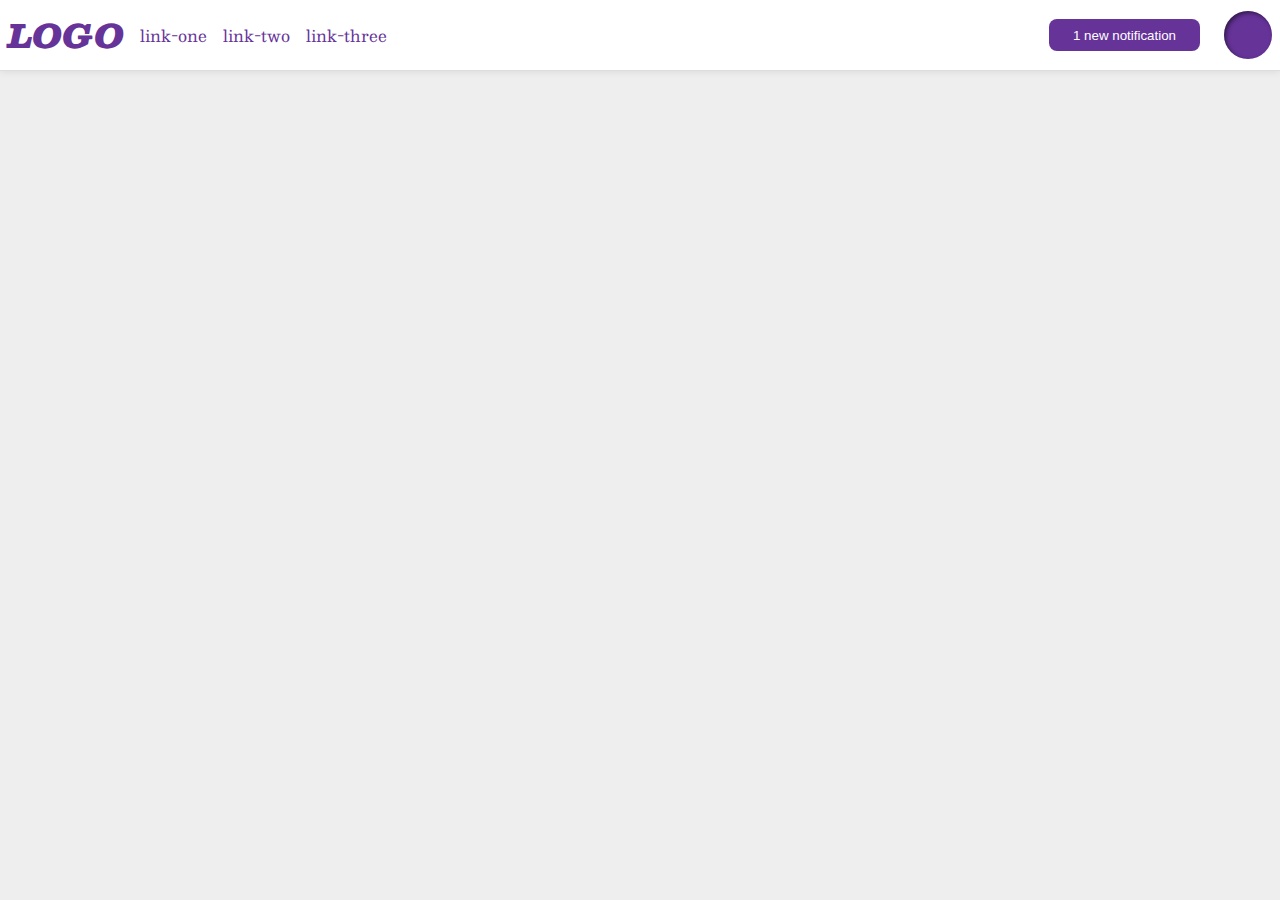
<file: foundations/flex/03-flex-header-2/index.html>
<!DOCTYPE html>
<html lang="en">

<head>
  <meta charset="UTF-8">
  <meta http-equiv="X-UA-Compatible" content="IE=edge">
  <meta name="viewport" content="width=device-width, initial-scale=1.0">
  <title>Flex Header 2</title>
  <link rel="stylesheet" href="style.css">
</head>

<body>
  <div class="header">
    <div class="container-left">
      <div class="logo">
        LOGO
      </div>
      <ul class="links">
        <li><a href="https://google.com">link-one</a></li>
        <li><a href="https://google.com">link-two</a></li>
        <li><a href="https://google.com">link-three</a></li>
      </ul>
    </div>
    <div class="container-right">
      <button class="notifications">
        1 new notification
      </button>
      <div class="profile-image"></div>
    </div>
  </div>

</body>

</html>
</file>
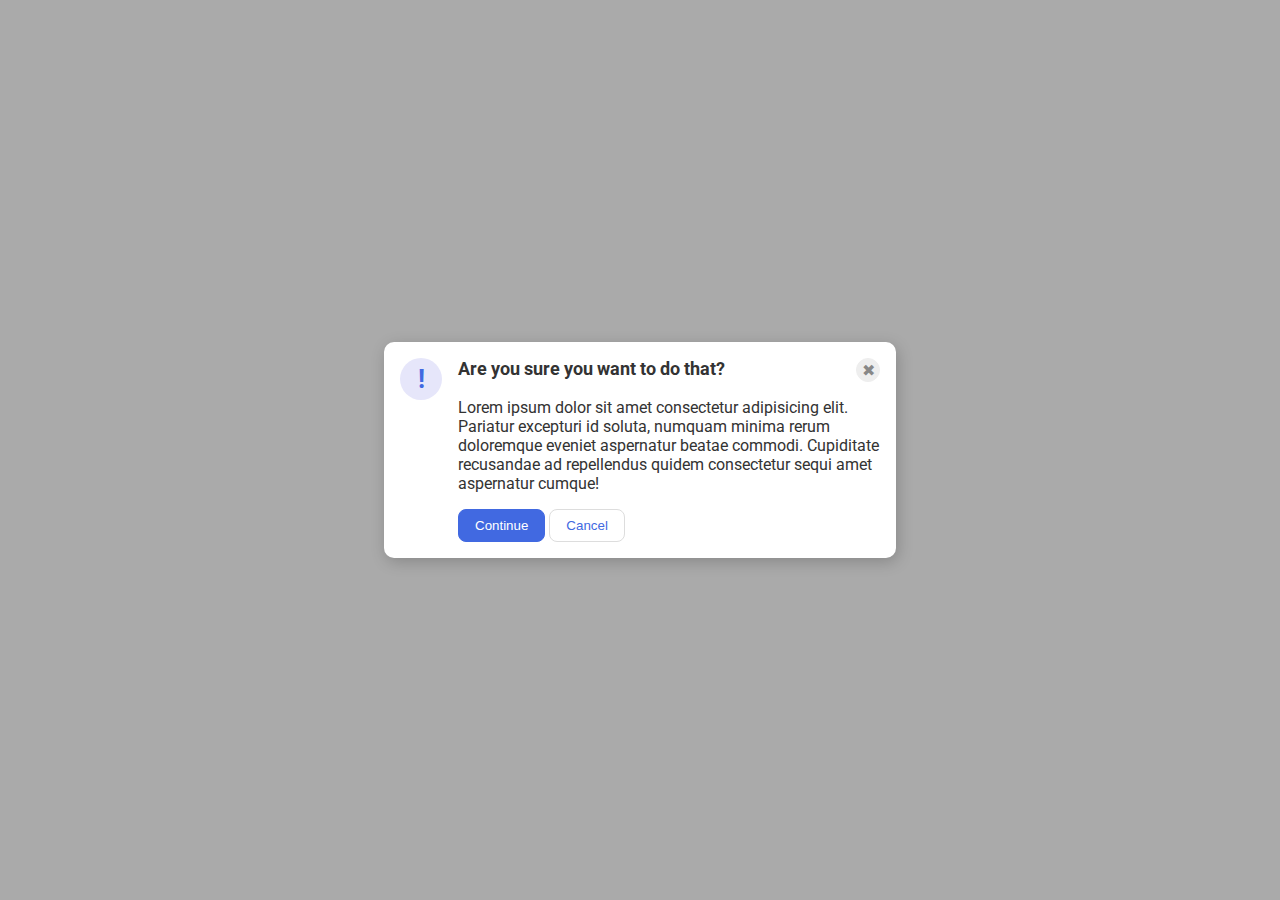
<file: foundations/flex/05-flex-modal/index.html>
<!DOCTYPE html>
<html lang="en">

<head>
  <meta charset="UTF-8">
  <meta http-equiv="X-UA-Compatible" content="IE=edge">
  <meta name="viewport" content="width=device-width, initial-scale=1.0">
  <link rel="stylesheet" href="style.css">
  <title>Modal</title>
</head>

<body>
  <div class="modal">

    <div class="container-icon">
      <div class="icon">!</div>
    </div>

    <div class="container-main">

      <div class="top">

        <div class="header">Are you sure you want to do that?</div>
        <button class="close-button">✖</button>
      </div>


      <div class="text">Lorem ipsum dolor sit amet consectetur adipisicing elit. Pariatur excepturi id soluta, numquam
        minima rerum doloremque eveniet aspernatur beatae commodi. Cupiditate recusandae ad repellendus quidem
        consectetur
        sequi amet aspernatur cumque!</div>

      <div class="bottom">
        <button class="continue">Continue</button>
        <button class="cancel">Cancel</button>
      </div>
    </div>

  </div>
</body>

</html>
</file>
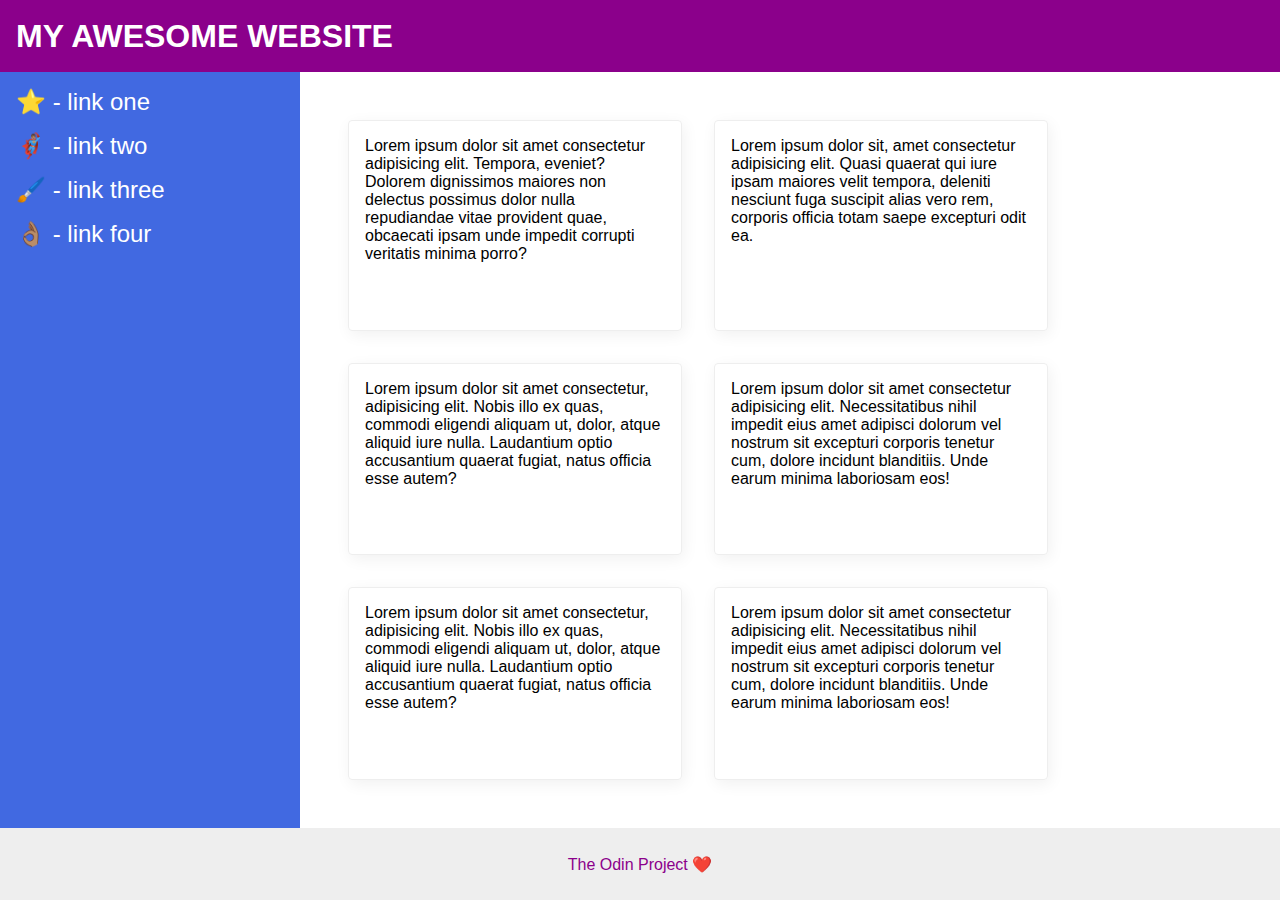
<file: foundations/flex/07-flex-layout-2/index.html>
<!DOCTYPE html>
<html lang="en">

<head>
  <meta charset="UTF-8">
  <meta http-equiv="X-UA-Compatible" content="IE=edge">
  <meta name="viewport" content="width=device-width, initial-scale=1.0">
  <title>The Holy Grail</title>
  <link rel="stylesheet" href="style.css">
</head>

<body>
  <div class="header">
    MY AWESOME WEBSITE
  </div>

  <div class="container-content">

    <div class="sidebar">
      <ul>
        <li><a href="#">⭐ - link one</a></li>
        <li><a href="#">🦸🏽‍♂️ - link two</a></li>
        <li><a href="#">🖌️ - link three</a></li>
        <li><a href="#">👌🏽 - link four</a></li>
      </ul>
    </div>


    <div class="content">
      <div class="card">Lorem ipsum dolor sit amet consectetur adipisicing elit. Tempora, eveniet? Dolorem dignissimos
        maiores non delectus possimus dolor nulla repudiandae vitae provident quae, obcaecati ipsam unde impedit
        corrupti
        veritatis minima porro?</div>
      <div class="card">Lorem ipsum dolor sit, amet consectetur adipisicing elit. Quasi quaerat qui iure ipsam maiores
        velit
        tempora, deleniti nesciunt fuga suscipit alias vero rem, corporis officia totam saepe excepturi odit ea.</div>
      <div class="card">Lorem ipsum dolor sit amet consectetur, adipisicing elit. Nobis illo ex quas, commodi eligendi
        aliquam ut, dolor, atque aliquid iure nulla. Laudantium optio accusantium quaerat fugiat, natus officia esse
        autem?
      </div>
      <div class="card">Lorem ipsum dolor sit amet consectetur adipisicing elit. Necessitatibus nihil impedit eius amet
        adipisci dolorum vel nostrum sit excepturi corporis tenetur cum, dolore incidunt blanditiis. Unde earum minima
        laboriosam eos!</div>
      <div class="card">Lorem ipsum dolor sit amet consectetur, adipisicing elit. Nobis illo ex quas, commodi eligendi
        aliquam ut, dolor, atque aliquid iure nulla. Laudantium optio accusantium quaerat fugiat, natus officia esse
        autem?
      </div>
      <div class="card">Lorem ipsum dolor sit amet consectetur adipisicing elit. Necessitatibus nihil impedit eius amet
        adipisci dolorum vel nostrum sit excepturi corporis tenetur cum, dolore incidunt blanditiis. Unde earum minima
        laboriosam eos!</div>
    </div>

  </div>

  <div class="footer">
    The Odin Project ❤️
  </div>



</body>

</html>
</file>
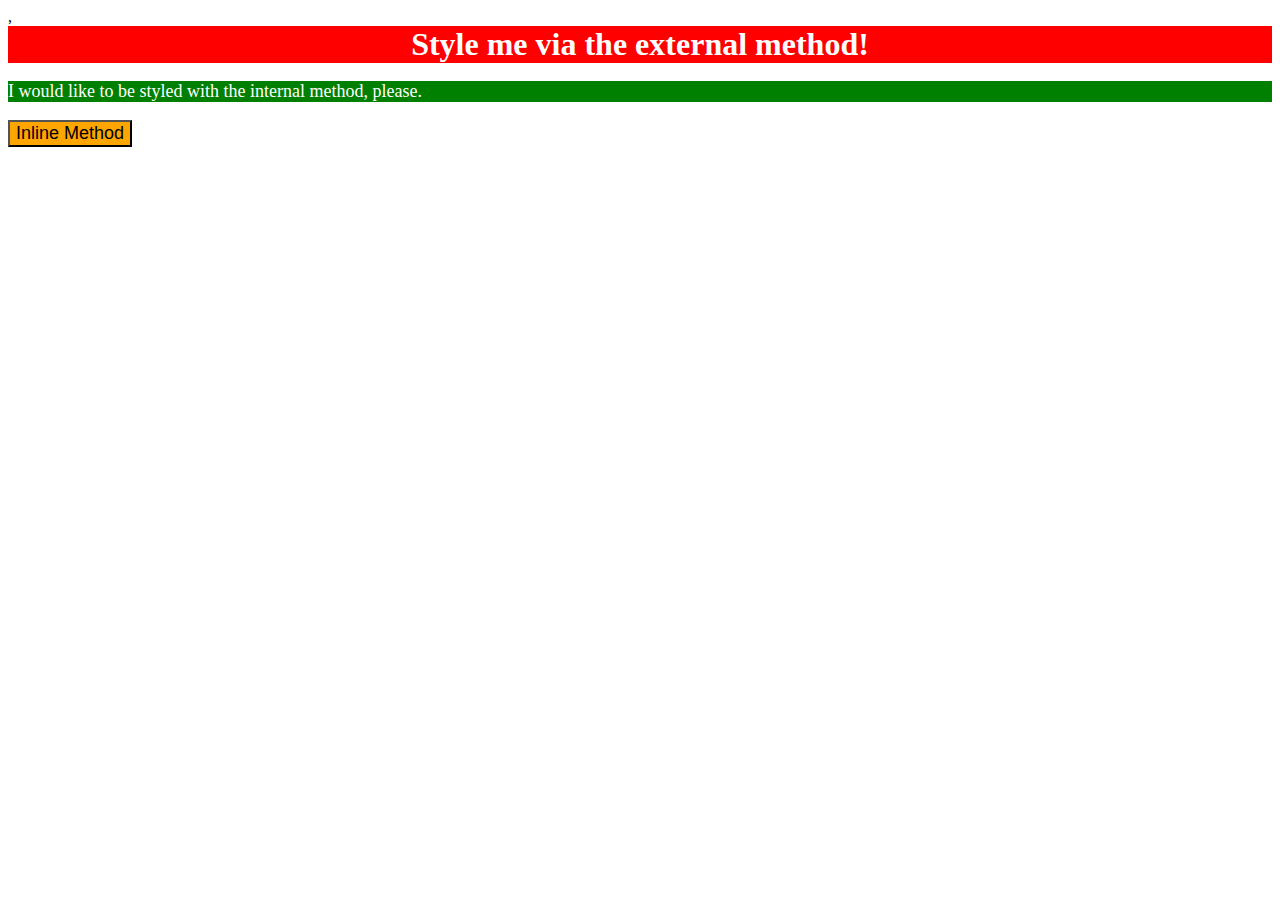
<file: foundations/intro-to-css/01-css-methods/index.html>
<!DOCTYPE html>
<html lang="en">

<head>
  <meta charset="UTF-8">
  <meta http-equiv="X-UA-Compatible" content="IE=edge">
  <meta name="viewport" content="width=device-width, initial-scale=1.0">
  ,
  <link rel="stylesheet" href="./style.css">
  <style>
    p {
      background-color: green;
      color: white;
      font-size: 18px;
    }
  </style>
  <title>Methods for Adding CSS</title>
</head>

<body>
  <div>Style me via the external method!</div>
  <p>I would like to be styled with the internal method, please.</p>
  <button style="background-color: orange; font-size: 18px;;">Inline Method</button>
</body>

</html>
</file>
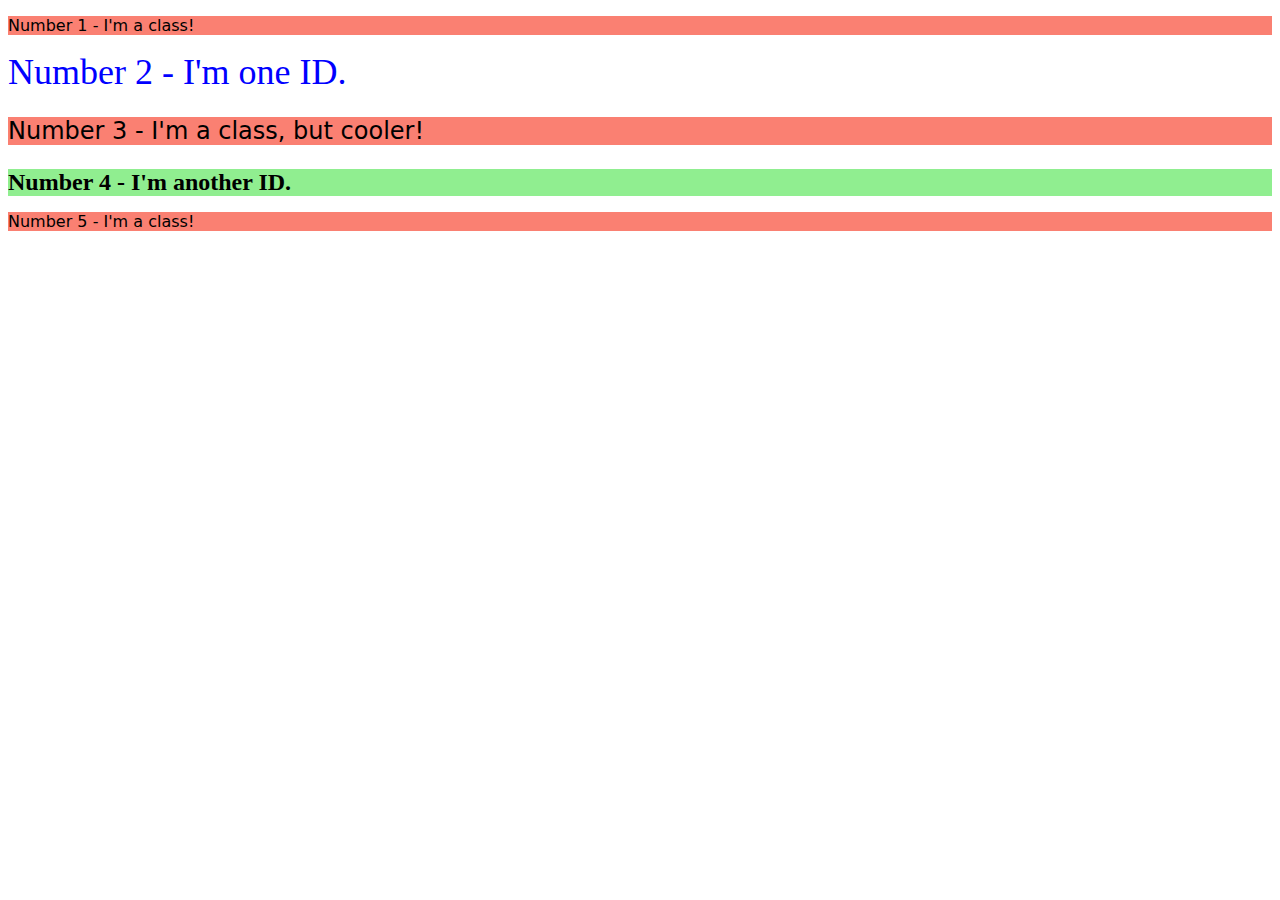
<file: foundations/intro-to-css/02-class-id-selectors/index.html>
<!DOCTYPE html>
<html lang="en">

<head>
  <meta charset="UTF-8">
  <meta http-equiv="X-UA-Compatible" content="IE=edge">
  <meta name="viewport" content="width=device-width, initial-scale=1.0">
  <title>Class and ID Selectors</title>
  <link rel="stylesheet" href="style.css">
</head>

<body>
  <p class="paragraph">Number 1 - I'm a class!</p>
  <div id="id2">Number 2 - I'm one ID.</div>
  <p class="paragraph special">Number 3 - I'm a class, but cooler!</p>
  <div id="id4">Number 4 - I'm another ID.</div>
  <p class="paragraph">Number 5 - I'm a class!</p>
</body>

</html>
</file>
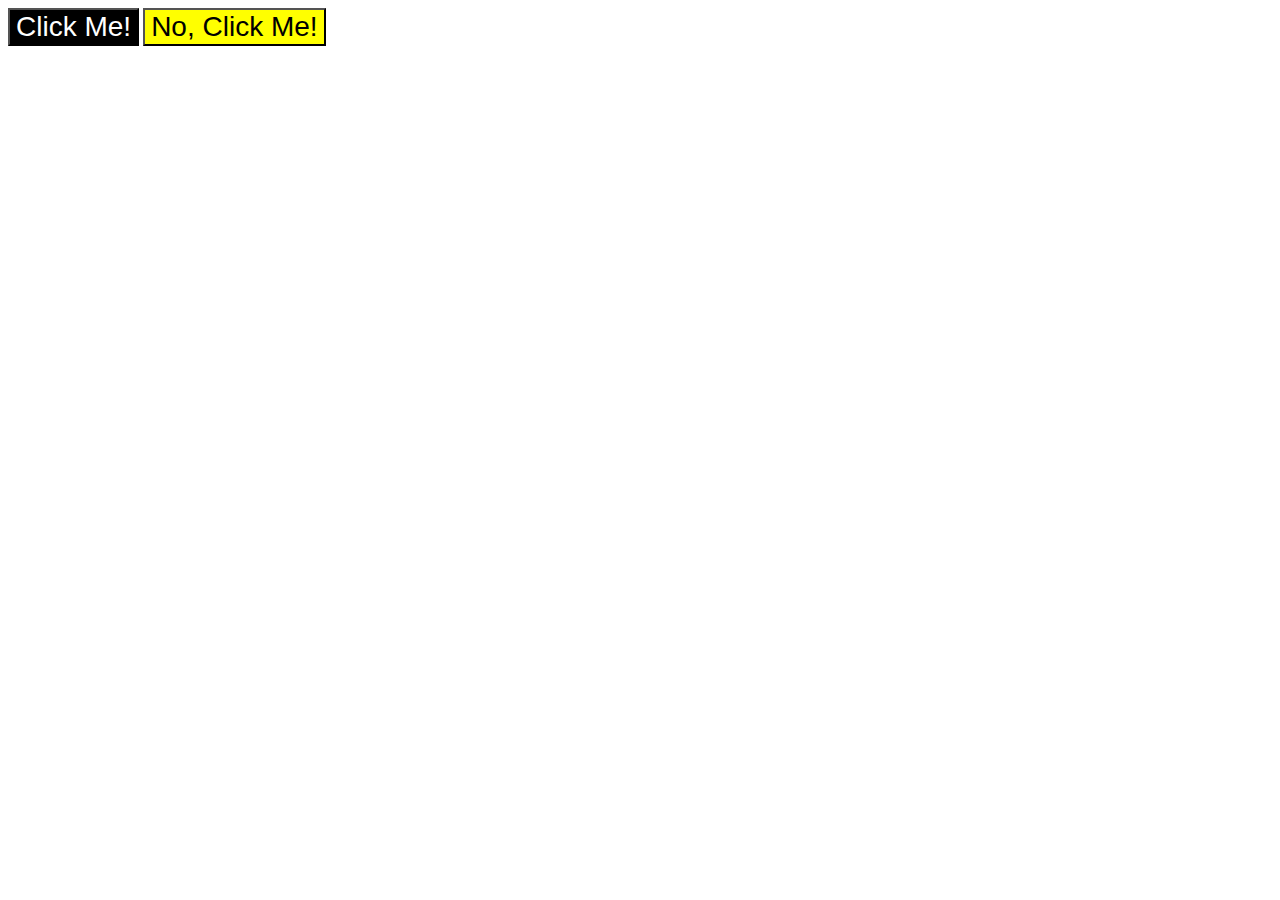
<file: foundations/intro-to-css/03-grouping-selectors/index.html>
<!DOCTYPE html>
<html lang="en">

<head>
  <meta charset="UTF-8">
  <meta http-equiv="X-UA-Compatible" content="IE=edge">
  <meta name="viewport" content="width=device-width, initial-scale=1.0">
  <title>Grouping Selectors</title>
  <link rel="stylesheet" href="style.css">
</head>

<body>
  <button class="class1">Click Me!</button>
  <button class="class2">No, Click Me!</button>
</body>

</html>
</file>
<file: foundations/flex/03-flex-header-2/style.css>
/* this is some magical font-importing.  
you'll learn about it later. */
@import url("https://fonts.googleapis.com/css2?family=Besley:ital,wght@0,400;1,900&display=swap");

body {
  margin: 0;
  background: #eee;
  font-family: Besley, serif;
}

.header {
  background: white;
  border-bottom: 1px solid #ddd;
  box-shadow: 0 0 8px rgba(0, 0, 0, 0.1);
  display: flex;
  align-items: center;
  justify-content: space-between;
}

.profile-image {
  background: rebeccapurple;
  box-shadow: inset 2px 2px 4px rgba(0, 0, 0, 0.5);
  border-radius: 50%;
  width: 48px;
  height: 48px;
}

.logo {
  color: rebeccapurple;
  font-size: 32px;
  font-weight: 900;
  font-style: italic;
}

button {
  border: none;
  border-radius: 8px;
  background: rebeccapurple;
  color: white;
  padding: 8px 24px;
}

a {
  /* this removes the line under our links */
  text-decoration: none;
  color: rebeccapurple;
}

ul {
  list-style-type: none;
  display: flex;
  align-items: center;
  padding: 0px;
}

.container-left,
.container-right {
  display: flex;
}

.container-right {
  gap: 16px;
}

.logo,
.links,
.notifications,
.profile-image {
  margin: 8px;
  gap: 16px;
}

.notifications {
  margin: 16px 0;
}
</file>
<file: foundations/flex/05-flex-modal/style.css>
@import url("https://fonts.googleapis.com/css2?family=Roboto:wght@400;700&display=swap");

html,
body {
  height: 100%;
}

body {
  font-family: Roboto, sans-serif;
  margin: 0;
  background: #aaa;
  color: #333;
  /* I'll give you this one for free lol */
  display: flex;
  align-items: center;
  justify-content: center;
}

.modal {
  background: white;
  width: 480px;
  border-radius: 10px;
  box-shadow: 2px 4px 16px rgba(0, 0, 0, 0.2);
}

.icon {
  color: royalblue;
  font-size: 26px;
  font-weight: 700;
  background: lavender;
  width: 42px;
  height: 42px;
  border-radius: 50%;
  display: flex;
  align-items: center;
  justify-content: center;
}

.close-button {
  background: #eee;
  border-radius: 50%;
  color: #888;
  font-weight: 400;
  font-size: 16px;
  height: 24px;
  width: 24px;
  display: flex;
  align-items: center;
  justify-content: center;
  border: 1px solid #eee;
  padding: 0;
}

button {
  cursor: pointer;
  padding: 8px 16px;
  border-radius: 8px;
}

button.continue {
  background: royalblue;
  border: 1px solid royalblue;
  color: white;
}

button.cancel {
  background: white;
  border: 1px solid #ddd;
  color: royalblue;
}

/* Solution below */
.modal {
  display: flex;
  padding: 16px;
}

.container-item,
.container-main,
.top,
.bottom {
  display: flex;
}

.icon {
  margin-right: 16px;
}

.top {
  justify-content: space-between;
}

.bottom {
  justify-content: flex-start;
  gap: 4px;
}

.header {
  font-weight: bold;
  font-size: 18px;
}

.container-main {
  flex-direction: column;
  gap: 16px;
}
</file>
<file: foundations/flex/07-flex-layout-2/style.css>
body {
  font-family: -apple-system, BlinkMacSystemFont, "Segoe UI", Roboto, Oxygen,
    Ubuntu, Cantarell, "Open Sans", "Helvetica Neue", sans-serif;
  margin: 0;
  min-height: 100vh;
}

.header {
  height: 72px;
  background: darkmagenta;
  color: white;
}

.footer {
  height: 72px;
  background: #eee;
  color: darkmagenta;
}

.sidebar {
  width: 300px;
  background: royalblue;
  box-sizing: border-box;
}

.card {
  border: 1px solid #eee;
  box-shadow: 2px 4px 16px rgba(0, 0, 0, 0.06);
  border-radius: 4px;
}

/* solution below */

body {
  display: flex;
  flex-direction: column;
  justify-content: space-between;
}

.container-content {
  display: flex;
  flex: 1 1 0;
}

.content {
  display: flex;
}

.header {
  font-size: 32px;
  font-weight: 900;
  display: flex;
  align-items: center;
  padding-left: 16px;
}

.footer {
  display: flex;
  justify-content: center;
  align-items: center;
}

.sidebar {
  flex-basis: 300px;
  flex-shrink: 0;
  padding: 0 16px;
}

ul {
  list-style-type: none;
  padding: 0;
}

li {
  margin: 16px 0;
}

a {
  font-size: 24px;
  color: white;
  text-decoration: none;
}

.content {
  padding: 48px;
  display: flex;
  flex-grow: 1;
  gap: 32px;

  flex-wrap: wrap;
}

.card {
  padding: 16px;
  flex-basis: 300px;
}
</file>
<file: foundations/intro-to-css/01-css-methods/style.css>
div {
  background-color: red;
  color: white;
  font-size: 32px;
  text-align: center;
  font-weight: bold;
}
</file>
<file: foundations/intro-to-css/02-class-id-selectors/style.css>
.paragraph {
  background-color: #fa8072;
  font-family: Verdana, "DejaVu Sans", sans-serif;
}

#id2 {
  color: #0000ff;
  font-size: 36px;
}

#id4 {
  background-color: rgb(144, 238, 144);
  font-size: 24px;
  font-weight: bold;
}

.paragraph.special {
  font-size: 24px;
}
</file>
<file: foundations/intro-to-css/03-grouping-selectors/style.css>
/* button */
.class1,
.class2 {
  font-size: 28px;
  font-family: Helvetica, "Times New Roman", sans-serif;
}

.class1 {
  color: white;
  background-color: black;
}

.class2 {
  background-color: yellow;
}
</file>
